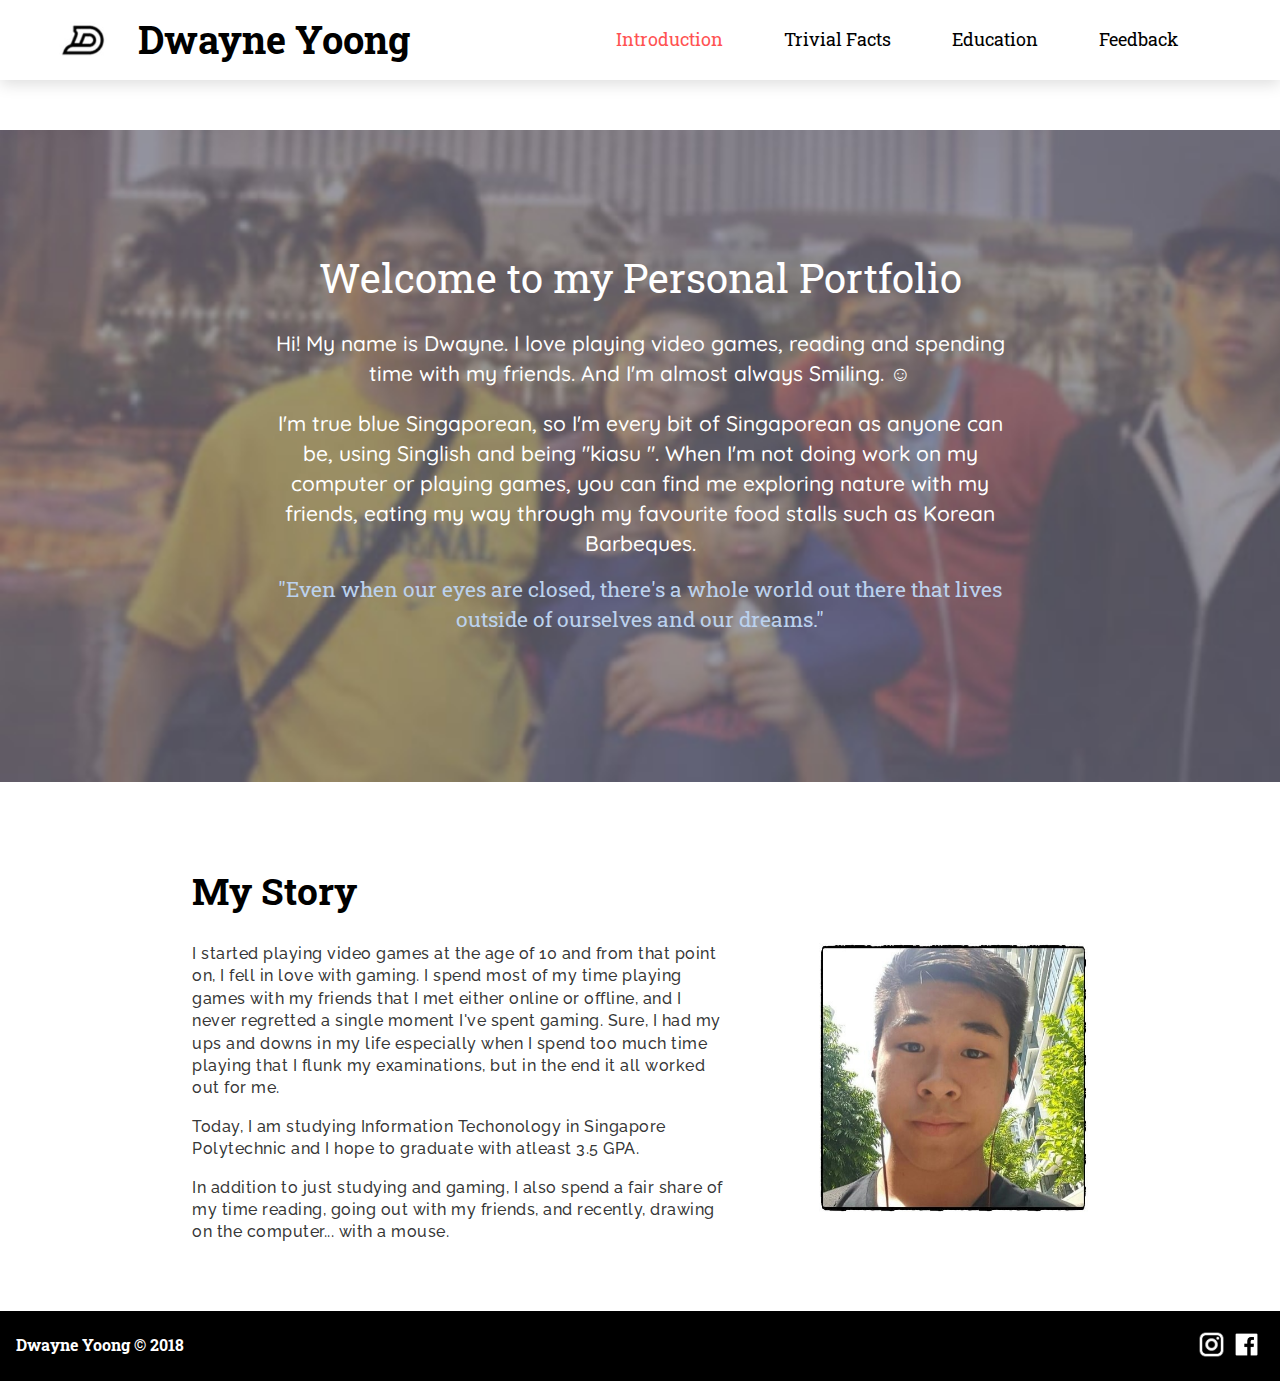
<file: index.html>
<!Doctype HTML>
<html>

<head>
    <title>
        About Me
    </title>
    <!-- Insert HTML stuff -->
    <meta charset="utf-8">
    <meta name="viewport" content="width=device-width">
    <link href="https://fonts.googleapis.com/css?family=Quicksand:400,700,300|Raleway:500|Roboto+Slab:400,700|" rel="stylesheet">
    <link href="https://fonts.googleapis.com/css?family=Raleway:700i" rel="stylesheet">
    <link rel="stylesheet" href="styles.css">
    <script src="https://ajax.googleapis.com/ajax/libs/jquery/3.2.1/jquery.min.js">
    </script>
</head>

<body>
    <!-- Navigation -->
    <div class="sitenav">
        <nav>
            <ul>
                <li class="sitetag active"><a href="index.html">Introduction</a></li>
                <li class="sitetag"><a href="trivial.html">Trivial Facts</a></li>
                <li class="sitetag"><a href="education.html">Education</a>
                </li>
                <li class="sitetag"><a href="contact.html">Feedback</a></li>
            </ul>
        </nav>
        <!-- Navigation -->

        <!-- Header -->

        <!-- Logo -->
        <div class="logo">
            <a href="index.html"><img src="images/logo.jpg" alt="Logo Icon"></a>
        </div>
        <!-- Logo -->
        <div class="name">
            Dwayne Yoong
        </div>

        <!-- Header -->
    </div>

    <!-- Button Navigation -->
    <div class="button_container" id="toggle">
        <span class="top"></span>
        <span class="middle"></span>
        <span class="bottom"></span>
    </div>

    <div class="overlay" id="overlay">
        <nav class="overlay-menu">
            <ul>
                <li><a href="index.html">Introduction</a></li>
                <li><a href="trivial.html">Trival Facts</a></li>
                <li><a href="education.html">Education</a></li>
                <li><a href="contact.html">Feedback</a></li>
            </ul>
        </nav>
    </div>
    <!-- Button Navigation -->


    <!-- Overlay Text -->
    <div class="overlay-text">
        <div class="content">
            <h1>Welcome to my Personal Portfolio</h1>
            <h2>Hi! My name is Dwayne. I love playing video games, reading and spending time with my friends. And I'm almost always Smiling. &#9786;</h2>
            <h3>I'm true blue Singaporean, so I'm every bit of Singaporean as anyone can be, using Singlish and being "kiasu ". When I'm not doing work on my computer or playing games, you can find me exploring nature with my friends, eating my way through my favourite food stalls such as Korean Barbeques.</h3>
            <h4>"Even when our eyes are closed, there's a whole world out there that lives outside of ourselves and our dreams."</h4>
        </div>
    </div>
    <!-- Overlay Text -->

    <!-- Main Text -->

    <div class="main-text-header">
        <h1>
            My Story
        </h1>
    </div>
    <div class="main-text cf">
        <div class="floatleft">
            <p>
                I started playing video games at the age of 10 and from that point on, I fell in love with gaming. I spend most of my time playing games with my friends that I met either online or offline, and I never regretted a single moment I've spent gaming. Sure, I had my ups and downs in my life especially when I spend too much time playing that I flunk my examinations, but in the end it all worked out for me.
            </p>

            <p>
                Today, I am studying Information Techonology in Singapore Polytechnic and I hope to graduate with atleast 3.5 GPA.
            </p>

            <p>
                In addition to just studying and gaming, I also spend a fair share of my time reading, going out with my friends, and recently, drawing on the computer... with a mouse.
            </p>
        </div>
        <div class="faceimg">

            <img src="images/face.jpg" alt="Picture of my face">

        </div>
    </div>
    <!-- Main Text -->

    <!-- Footer Text -->
    <footer class="cf">
        <h1>Dwayne Yoong &copy; 2018</h1>
        <a href="https://www.facebook.com/dwayneisbored"><img src="images/facebook.png" alt="Facebook Icon"></a>
        <a href="https://www.instagram.com/dwayneisbored/?hl=en"><img src="images/instagram.jpg" alt="Instagram Icon"></a>

    </footer>
    <!-- Footer Text -->
    <script src="scripts.js"></script>
</body>

</html>
</file>
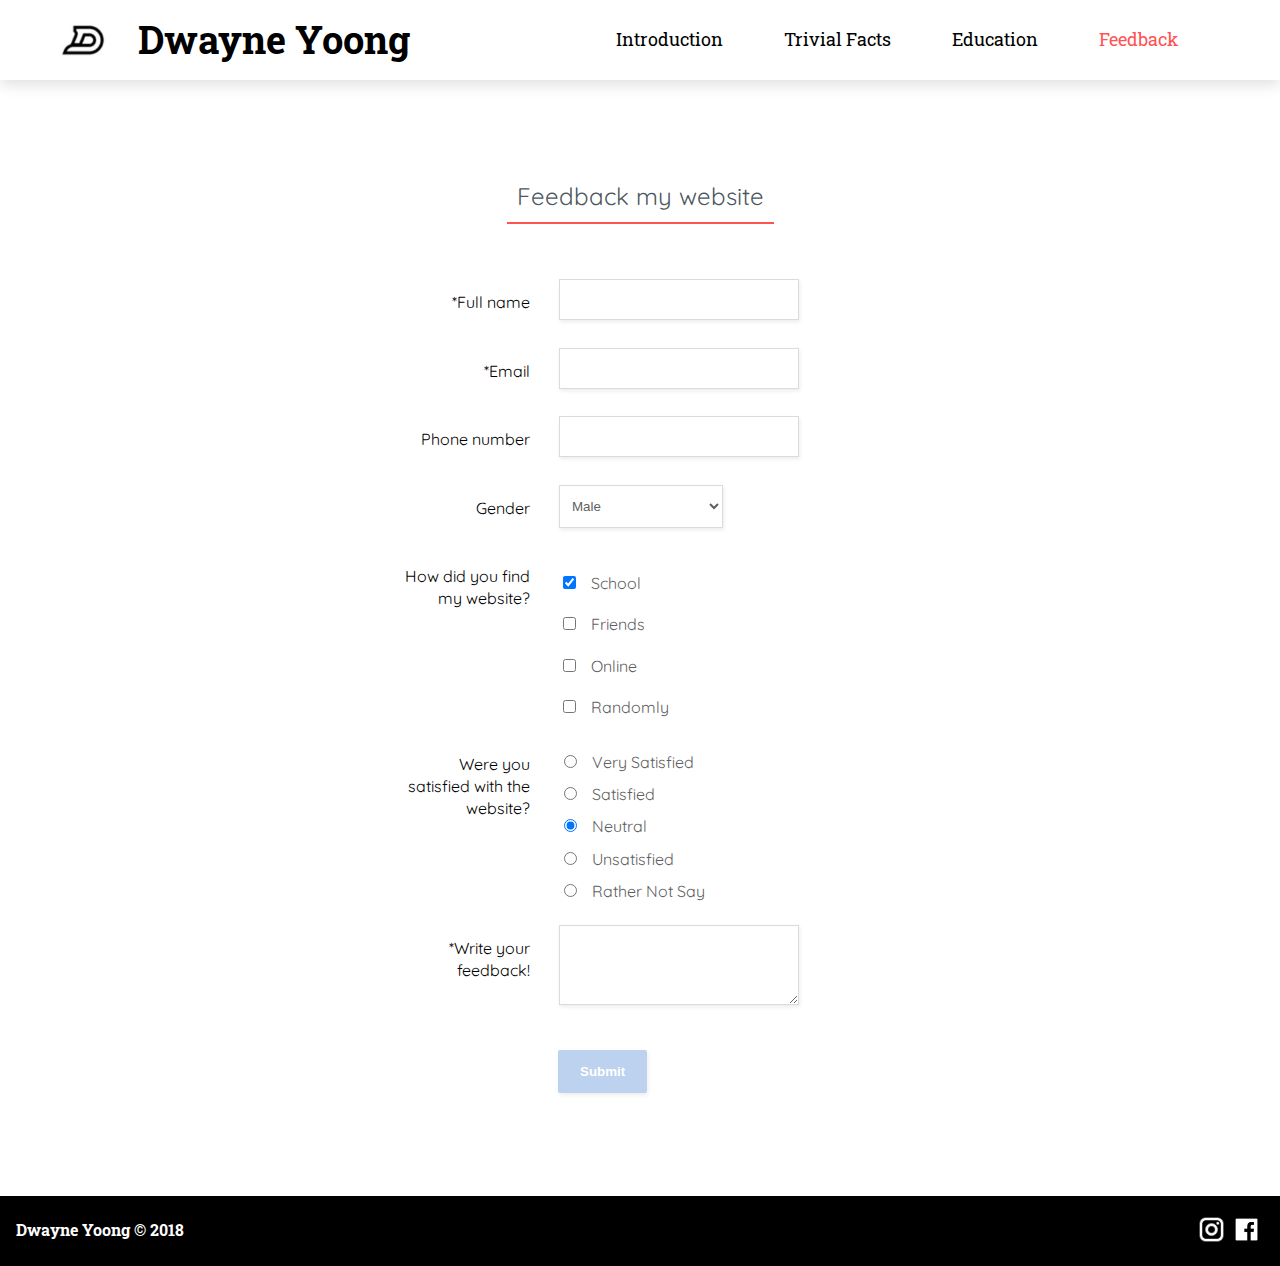
<file: contact.html>
<!Doctype HTML>
<html>

<head>
    <title>
        Education
    </title>
    <!-- Insert HTML stuff -->
    <meta charset="utf-8">
    <meta name="viewport" content="width=device-width">
    <link href="https://fonts.googleapis.com/css?family=Quicksand:400,700,300|Raleway:500|Roboto+Slab:400,700|" rel="stylesheet">
    <link href="https://fonts.googleapis.com/css?family=Raleway:700i" rel="stylesheet">
    <link rel="stylesheet" href="styles.css">
    <script src="https://ajax.googleapis.com/ajax/libs/jquery/3.2.1/jquery.min.js">
    </script>
</head>

<body>

    <!-- Navigation -->
    <div class="sitenav">
        <nav>
            <ul>
                <li class="sitetag"><a href="index.html">Introduction</a></li>
                <li class="sitetag"><a href="trivial.html">Trivial Facts</a></li>
                <li class="sitetag"><a href="education.html">Education</a>
                </li>
                <li class="sitetag active"><a href="contact.html">Feedback</a></li>
            </ul>
        </nav>
        <!-- Navigation -->

        <!-- Header -->

        <!-- Logo -->
        <div class="logo">
            <a href="index.html"><img src="images/logo.jpg" alt="Logo Icon"></a>
        </div>
        <!-- Logo -->
        <div class="name">
            Dwayne Yoong
        </div>

        <!-- Header -->
    </div>

    <!-- Button Navigation -->
    <div class="button_container" id="toggle">
        <span class="top"></span>
        <span class="middle"></span>
        <span class="bottom"></span>
    </div>

    <div class="overlay" id="overlay">
        <nav class="overlay-menu">
            <ul>
                <li><a href="index.html">Introduction</a></li>
                <li><a href="trivial.html">Trival Facts</a></li>
                <li><a href="education.html">Education</a></li>
                <li><a href="contact.html">Feedback</a></li>
            </ul>
        </nav>
    </div>
    <!-- Button Navigation -->

    <div class="main-form">
        <form name="myForm" class="form-basic" onsubmit="return validateForm()" method="get" action="results.html">

            <div class="form-title">
                <h1>Feedback my website</h1>
            </div>

            <div class="form-div">
                <label>
                        <span>*Full name</span>
                        <input type="text" name="name">
                    </label>
            </div>

            <div class="form-div">
                <label>
                        <span>*Email</span>
                        <input type="email" name="email">
                    </label>
            </div>

            <div class="form-div">
                <label>
                        <span>Phone number</span>
                        <input type="number" name="phoneno">
                    </label>
            </div>

            <div class="form-div">
                <label>
                        <span>Gender</span>
                        <select name="dropdown">
                            <option>Male</option>
                            <option>Female</option>
                            <option>Unspecified</option>
                            <option>I prefer not to answer</option>
                        </select>
                    </label>
            </div>

            <div class="form-div">
                <label>
                        <span id="form-alter">How did you find my website?</span>
                    </label>
                <div class="form-checkbox-buttons">
                    <div>
                        <label>
                                <input type="checkbox" name="checkbox" value="School" checked>
                                <span>School</span>
                            </label>
                    </div>
                    <div>
                        <label>
                                <input type="checkbox" name="checkbox"
                                value="Friends">
                                <span>Friends</span>
                            </label>
                    </div>
                    <div>
                        <label>
                                <input type="checkbox" name="checkbox"
                                value="Online">
                                <span>Online</span>
                            </label>
                    </div>
                    <div>
                        <label>
                                <input type="checkbox" name="checkbox"
                                value="Randomly">
                                <span>Randomly</span>
                            </label>
                    </div>
                </div>
            </div>
            <div class="form-div">
                <label><span>Were you satisfied with the website?</span></label>
                <div class="form-radio-buttons">

                    <div>
                        <label>
                                <input type="radio" name="radio"
                                value="Very Satisfied">
                                <span>Very Satisfied</span>
                            </label>
                    </div>
                    <div>
                        <label>
                                <input type="radio" name="radio"
                                value="Satisfied">
                                <span>Satisfied</span>
                            </label>
                    </div>
                    <div>
                        <label>
                                <input type="radio" name="radio" checked
                                value="Neutral">
                                <span>Neutral</span>
                            </label>
                    </div>
                    <div>
                        <label>
                                <input type="radio" name="radio"
                                value="Unsatisfied">
                                <span>Unsatisfied</span>
                            </label>
                    </div>
                    <div>
                        <label>
                                <input type="radio" name="radio"
                                value="Rather Not Say">
                                <span>Rather Not Say</span>
                            </label>
                    </div>
                </div>
            </div>
            <div class="form-div">
                <label>
                        <span>*Write your feedback!</span>
                        <textarea name="textarea"></textarea>
                    </label>
            </div>
            <div class="form-div">
                <button type="submit">Submit</button>
            </div>
        </form>
    </div>

</body>


<footer class="cf ">
    <h1>Dwayne Yoong &copy; 2018</h1>
    <a href="https://www.facebook.com/dwayneisbored "><img src="images/facebook.png " alt="Facebook Icon "></a>
    <a href="https://www.instagram.com/dwayneisbored/?hl=en "><img src="images/instagram.jpg " alt="Instagram Icon "></a>

</footer>
<!-- Footer Text -->
<script src="scripts.js "></script>
<script>
    function validateForm() {
        var x = document.forms["myForm"]["name"].value;
        var y = document.forms["myForm"]["email"].value;
        var z = document.forms["myForm"]["textarea"].value;
        if (x == "" || y == "" || z == "") {
            alert("Name, Email and Feedback Must be Filled Out!");
            return false;
        }


    }
</script>
</html>
</file>
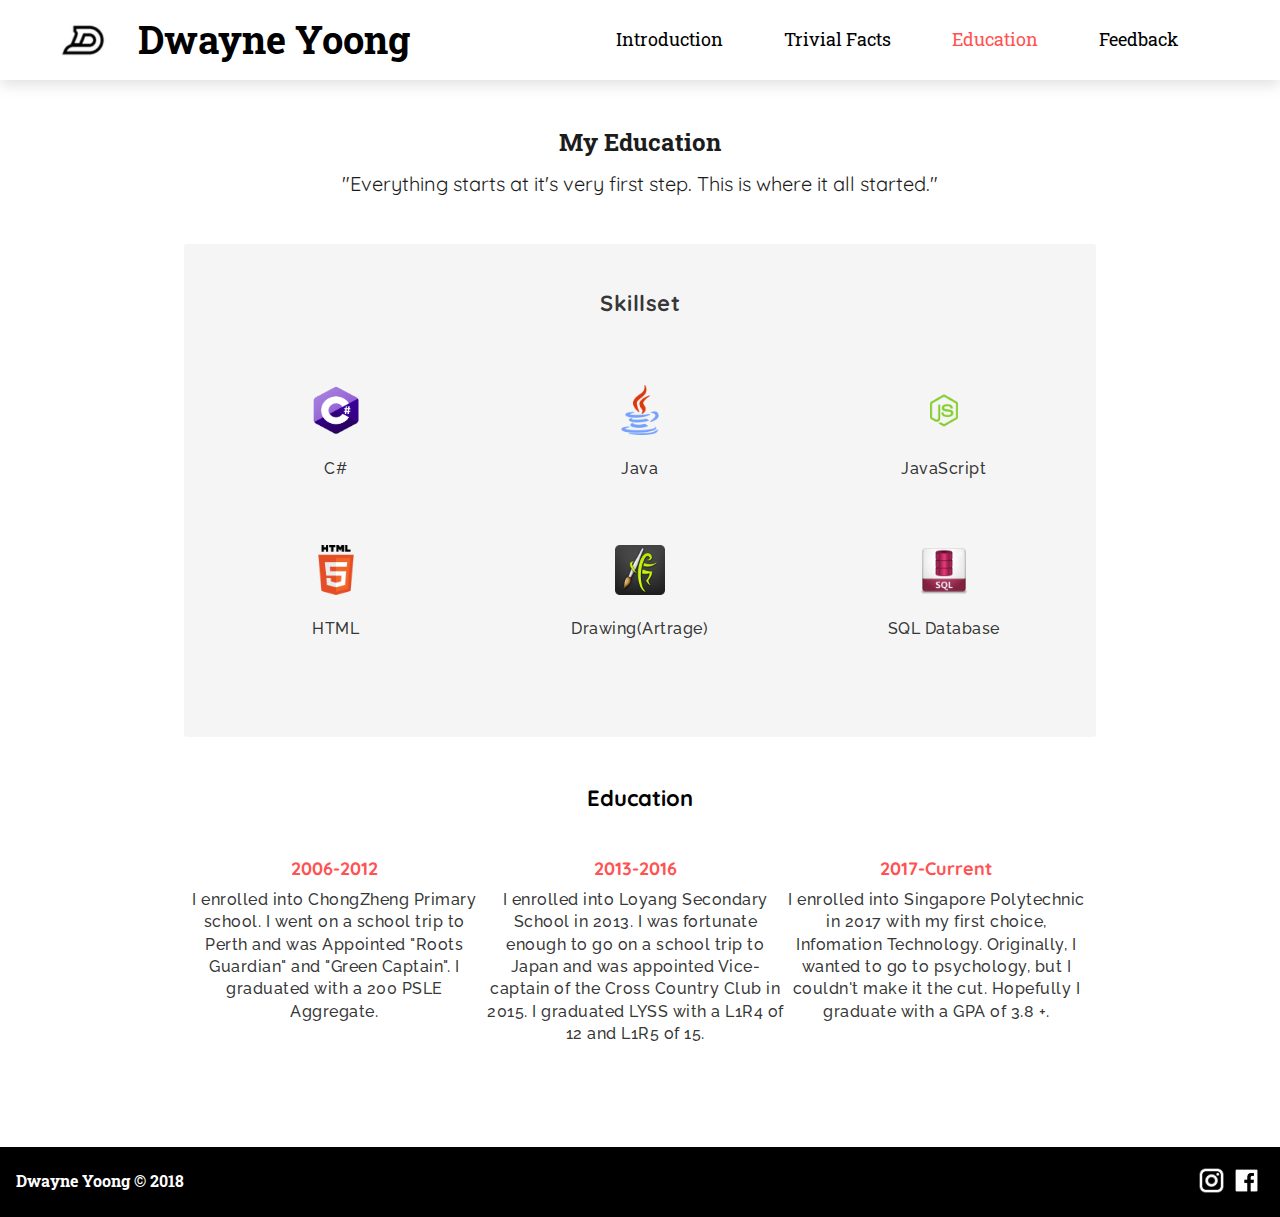
<file: education.html>
<!Doctype HTML>
<html>

<head>
    <title>
        Education
    </title>
    <!-- Insert HTML stuff -->
    <meta charset="utf-8">
    <meta name="viewport" content="width=device-width">
    <link href="https://fonts.googleapis.com/css?family=Quicksand:400,700,300|Raleway:500|Roboto+Slab:400,700|" rel="stylesheet">
    <link href="https://fonts.googleapis.com/css?family=Raleway:700i" rel="stylesheet">
    <link rel="stylesheet" href="styles.css">
    <script src="https://ajax.googleapis.com/ajax/libs/jquery/3.2.1/jquery.min.js">
    </script>
</head>

<body id="page2">
    <!-- Navigation -->
    <div class="sitenav">
        <nav>
            <ul>
                <li class="sitetag"><a href="index.html">Introduction</a></li>
                <li class="sitetag"><a href="trivial.html">Trivial Facts</a></li>
                <li class="sitetag active"><a href="education.html">Education</a>
                </li>
                <li class="sitetag"><a href="contact.html">Feedback</a></li>
            </ul>
        </nav>
        <!-- Navigation -->

        <!-- Header -->

        <!-- Logo -->
        <div class="logo">
            <a href="index.html"><img src="images/logo.jpg" alt="Logo Icon"></a>
        </div>
        <!-- Logo -->
        <div class="name">
            Dwayne Yoong
        </div>

        <!-- Header -->
    </div>

    <!-- Button Navigation -->
    <div class="button_container" id="toggle">
        <span class="top"></span>
        <span class="middle"></span>
        <span class="bottom"></span>
    </div>

    <div class="overlay" id="overlay">
        <nav class="overlay-menu">
            <ul>
                <li><a href="index.html">Introduction</a></li>
                <li><a href="trivial.html">Trival Facts</a></li>
                <li><a href="education.html">Education</a></li>
                <li><a href="contact.html">Feedback</a></li>
            </ul>
        </nav>
    </div>
    <!-- Button Navigation -->

    <!-- Main Text -->
    <main id="page3">
        <div class="p2_top">
            <h1>My Education</h1>
            <h2>"Everything starts at it's very first step. This is where it all started."</h2>
        </div>

        <div class="pg3-text cf">
            <div class="title">
                <p>Skillset</p>
            </div>
            <div class="three-icon-column">
                <div class=column>
                    <figure>
                        <img src="images/icons/csharp.png" alt="C-Sharp Programming">
                    </figure>
                    <p>C#</p>
                </div>
                <div class="column">
                    <figure>
                        <img src="images/icons/java.png" alt="Java Programming">
                    </figure>
                    <p>Java</p>
                </div>
                <div class="column js">
                    <figure>
                        <img src="images/icons/javascript.png">
                    </figure>
                    <p>JavaScript</p>
                </div>
            </div>
            <div class="three-icon-column">
                <div class="column html">
                    <figure>
                        <img src="images/icons/html.jpg" alt="HTML CSS Programming">
                    </figure>
                    <p>HTML</p>
                </div>
                <div class="column">
                    <figure>
                        <img src="images/icons/drawing.png" alt="ArtRage">
                    </figure>
                    <p>Drawing(Artrage)</p>
                </div>
                <div class="column">
                    <figure>
                        <img src="images/icons/sql.png">
                    </figure>
                    <p>SQL Database</p>
                </div>
            </div>
        </div>
        <div class="education-text">
            <div class="title2">
                <p>Education</p>
            </div>
            <div class="pg3-main-text cf">
                <div class="three-icon-column-a">
                    <div class="column-a alter">
                        <p class="year">
                            2006-2012
                        </p>
                        <p class="pg3-btm-text">
                            I enrolled into ChongZheng Primary school. I went on a school trip to Perth and was Appointed "Roots Guardian" and "Green Captain". I graduated with a 200 PSLE Aggregate.
                        </p>
                    </div>
                    <div class="column-a alter">
                        <p class="year">
                            2013-2016
                        </p>
                        <p class="pg3-btm-text">
                            I enrolled into Loyang Secondary School in 2013. I was fortunate enough to go on a school trip to Japan and was appointed Vice-captain of the Cross Country Club in 2015. I graduated LYSS with a L1R4 of 12 and L1R5 of 15.
                        </p>
                    </div>
                    <div class="column-a alter">
                        <p class="year">
                            2017-Current
                        </p>
                        <p class="pg3-btm-text">
                            I enrolled into Singapore Polytechnic in 2017 with my first choice, Infomation Technology. Originally, I wanted to go to psychology, but I couldn't make it the cut. Hopefully I graduate with a GPA of 3.8 +.
                        </p>
                    </div>
                </div>
            </div>
        </div>
    </main>

    <!-- Main Text -->


</body>
<script src="scripts.js"></script>
<!-- Footer Text -->
<footer class="cf">
    <h1>Dwayne Yoong &copy; 2018</h1>
    <a href="https://www.facebook.com/dwayneisbored"><img src="images/facebook.png" alt="Facebook Icon"></a>
    <a href="https://www.instagram.com/dwayneisbored/?hl=en"><img src="images/instagram.jpg" alt="Instagram Icon"></a>

</footer>
<!-- Footer Text -->
</html>
</file>
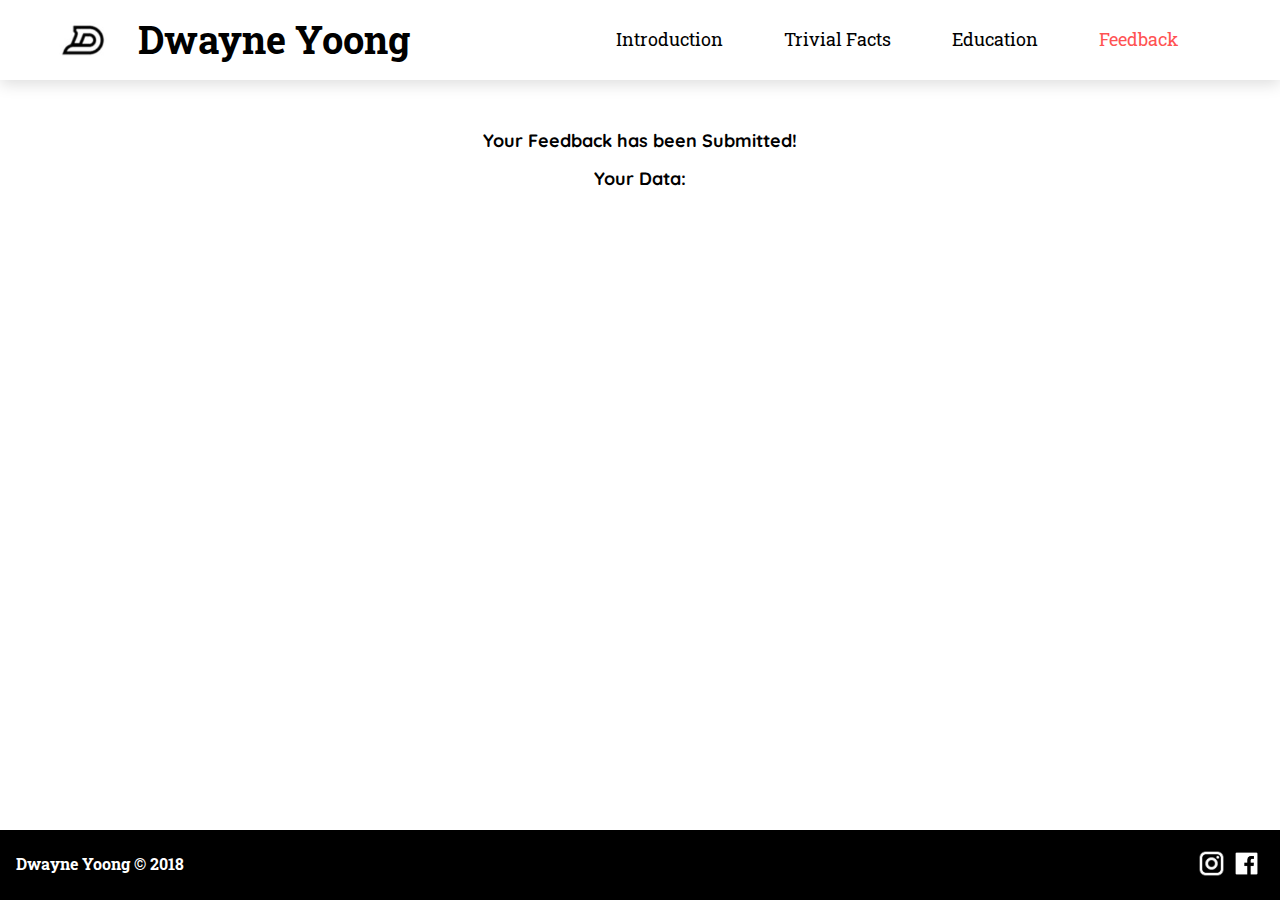
<file: results.html>
<!Doctype HTML>
<html>

<head>
    <title>
        Education
    </title>
    <!-- Insert HTML stuff -->
    <meta charset="utf-8">
    <meta name="viewport" content="width=device-width">
    <link href="https://fonts.googleapis.com/css?family=Quicksand:400,700,300|Raleway:500|Roboto+Slab:400,700|" rel="stylesheet">
    <link href="https://fonts.googleapis.com/css?family=Raleway:700i" rel="stylesheet">
    <link rel="stylesheet" href="styles.css">
    <script src="https://ajax.googleapis.com/ajax/libs/jquery/3.2.1/jquery.min.js">
    </script>

</head>

<body>

    <!-- Navigation -->
    <div class="sitenav">
        <nav>
            <ul>
                <li class="sitetag"><a href="index.html">Introduction</a></li>
                <li class="sitetag"><a href="trivial.html">Trivial Facts</a></li>
                <li class="sitetag"><a href="education.html">Education</a>
                </li>
                <li class="sitetag active"><a href="contact.html">Feedback</a></li>
            </ul>
        </nav>
        <!-- Navigation -->

        <!-- Header -->

        <!-- Logo -->
        <div class="logo">
            <a href="index.html"><img src="images/logo.jpg" alt="Logo Icon"></a>
        </div>
        <!-- Logo -->
        <div class="name">
            Dwayne Yoong
        </div>

        <!-- Header -->
    </div>

    <!-- Button Navigation -->
    <div class="button_container" id="toggle">
        <span class="top"></span>
        <span class="middle"></span>
        <span class="bottom"></span>
    </div>

    <div class="overlay" id="overlay">
        <nav class="overlay-menu">
            <ul>
                <li><a href="index.html">Introduction</a></li>
                <li><a href="trivial.html">Trival Facts</a></li>
                <li><a href="education.html">Education</a></li>
                <li><a href="contact.html">Feedback</a></li>
            </ul>
        </nav>
    </div>

    <article id="contentstart">
        <div class="container">
            <h2>Your Feedback has been Submitted!</h2>
            <div class="results">
                <h3>Your Data:</h3>
                <script>
                    var formData = location.search;
                    formData = formData.substring(1, formData.length);
                    while (formData.indexOf("+") !== -1) {
                        formData = formData.replace("+", " ");
                    }
                    formData = decodeURIComponent(formData);
                    var formArray = formData.split("&");
                    for (var i = 0; i < formArray.length; i = i + 1) {
                        document.write("<p>" + formArray[i] + "</p>");
                    }
                </script>
            </div>
        </div>
    </article>
</body>
<!-- Footer Text -->
<footer class="cf">
    <h1>Dwayne Yoong &copy; 2018</h1>
    <a href="https://www.facebook.com/dwayneisbored"><img src="images/facebook.png" alt="Facebook Icon"></a>
    <a href="https://www.instagram.com/dwayneisbored/?hl=en"><img src="images/instagram.jpg" alt="Instagram Icon"></a>

</footer>
<!-- Footer Text -->
</html>
</file>
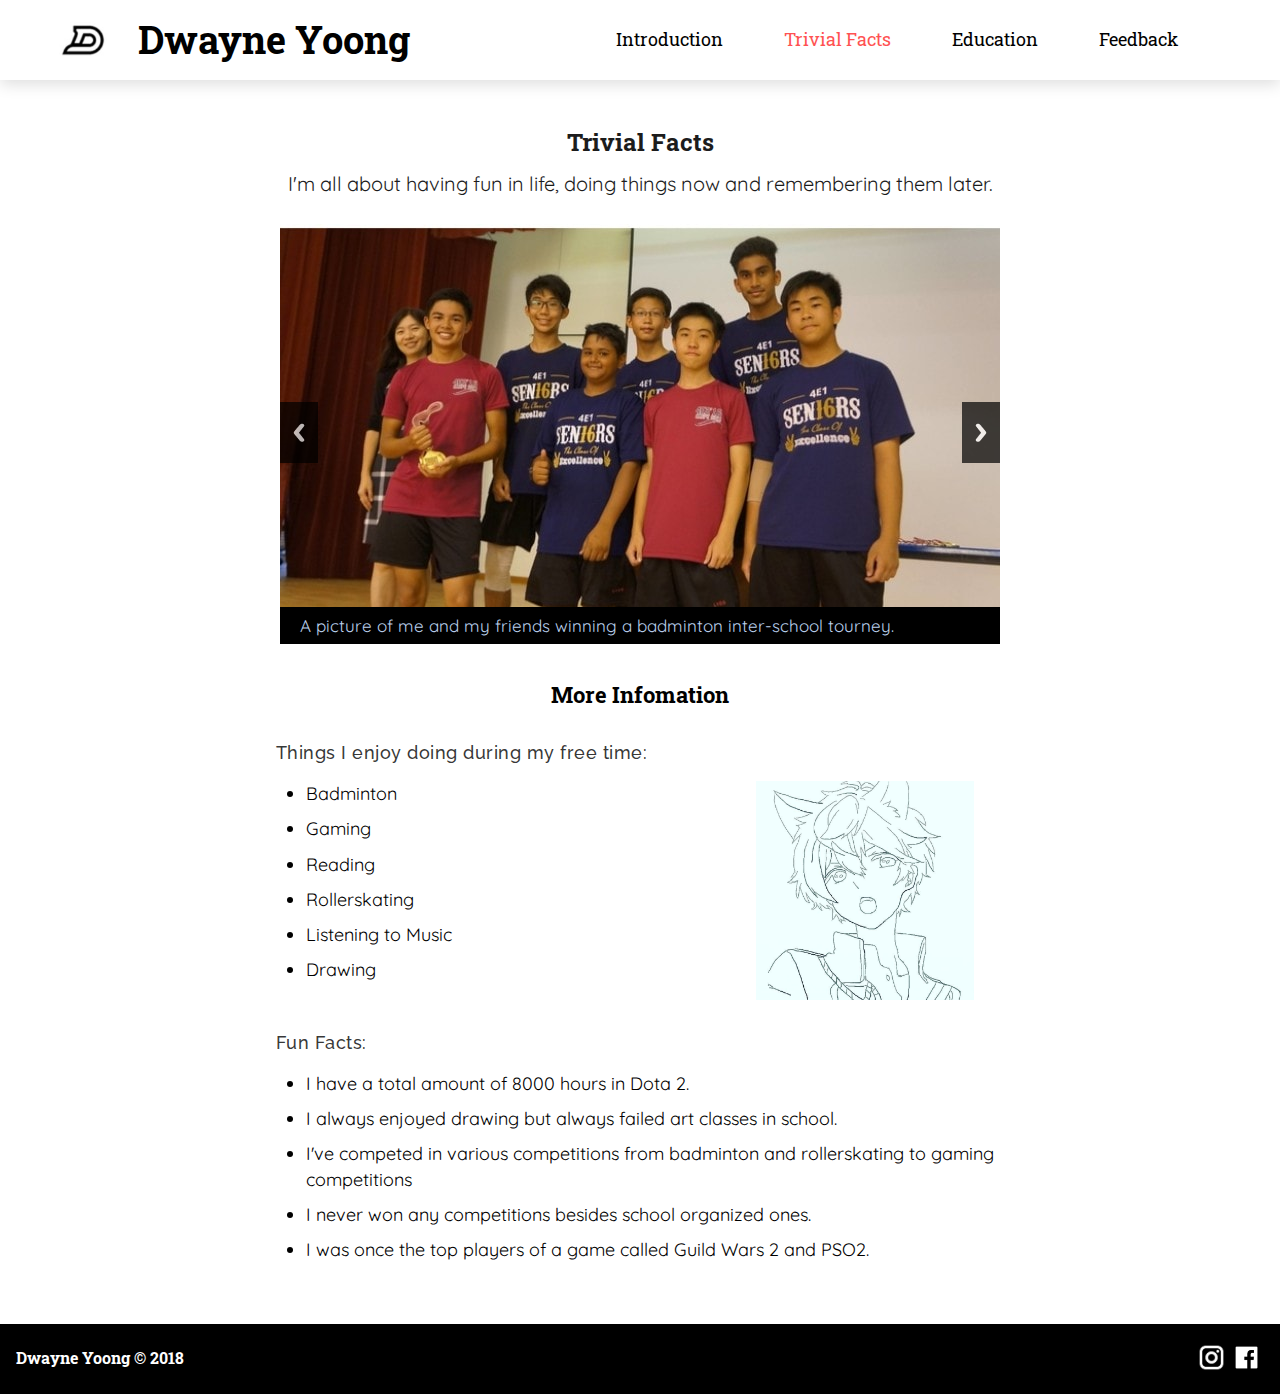
<file: trivial.html>
<!Doctype HTML>
<html>

<head>
    <title>
        Trivial Facts
    </title>
    <!-- Insert HTML stuff -->
    <meta charset="utf-8">
    <meta name="viewport" content="width=device-width">
    <link href="https://fonts.googleapis.com/css?family=Quicksand:400,700,300|Raleway:500|Roboto+Slab:400,700|" rel="stylesheet">
    <link href="https://fonts.googleapis.com/css?family=Raleway:700i" rel="stylesheet">
    <link rel="stylesheet" href="styles.css">
    <script src="https://ajax.googleapis.com/ajax/libs/jquery/3.2.1/jquery.min.js">
    </script>

</head>

<body id="page2">

    <!-- Navigation -->
    <div class="sitenav">
        <nav>
            <ul>
                <li class="sitetag"><a href="index.html">Introduction</a></li>
                <li class="sitetag active"><a href="trivial.html">Trivial Facts</a></li>
                <li class="sitetag"><a href="education.html">Education</a>
                </li>
                <li class="sitetag"><a href="contact.html">Feedback</a></li>
            </ul>
        </nav>
        <!-- Navigation -->

        <!-- Header -->

        <!-- Logo -->
        <div class="logo">
            <a href="index.html"><img src="images/logo.jpg" alt="Logo Icon"></a>
        </div>
        <!-- Logo -->
        <div class="name">
            Dwayne Yoong
        </div>

        <!-- Header -->
    </div>

    <!-- Button Navigation -->
    <div class="button_container" id="toggle">
        <span class="top"></span>
        <span class="middle"></span>
        <span class="bottom"></span>
    </div>

    <div class="overlay" id="overlay">
        <nav class="overlay-menu">
            <ul>
                <li><a href="index.html">Introduction</a></li>
                <li><a href="trivial.html">Trival Facts</a></li>
                <li><a href="education.html">Education</a></li>
                <li><a href="contact.html">Feedback</a></li>
            </ul>
        </nav>
    </div>
    <!-- Button Navigation -->

    <main id="page">
        <!-- Main Text -->
        <div class="p2_top">
            <h1>Trivial Facts</h1>
            <h2>I'm all about having fun in life, doing things now and remembering them later.</h2>
        </div>

        <!-- Real Sheit yo -->
        <div class="container">
            <ul class="rslides" id="slider1">
                <li><img src="images/badminton.jpg">
                    <p class="caption">A picture of me and my friends winning a badminton inter-school tourney.</p>

                </li>


                <li><img src="images/gaming.jpg">
                    <p class="caption">A picture of my guild in a video game called Phantasy Star Online 2.
                    </p>

                </li>
                <li><img src="images/reading.jpg">
                    <p class="caption">
                        My favourite subreddit (NoSleep) on reddit, where I can spend my time reading well written horror stories</p>

                </li>
                <li><img src="images/rollerskates.jpg">
                    <p class="caption">
                        A picture of me "DABBING" in a ice skating ring at Kallang Wave Mall back in 2017</p>

                </li>
                <li><img src="images/Fluffy.jpg">
                    <p class="caption">
                        One of my Favourite drawings also known as "Fluffy"</p>

                </li>
            </ul>
        </div>

        <div class="rslider_btmtxt cf">
            <h3>More Infomation</h3>
            <h1>Things I enjoy doing during my free time:</h1>
            <ul>
                <li>Badminton</li>
                <li>Gaming</li>
                <li>Reading</li>
                <li>Rollerskating</li>
                <li>Listening to Music</li>
                <li>Drawing</li>
            </ul>
            <!-- Image about me please -->
            <img class="drawing" src="images/me_irl.jpeg">
        </div>

        <div class="rslider_btmbtmtxt">
            <h1>Fun Facts:</h1>
            <ul>
                <li>
                    I have a total amount of 8000 hours in Dota 2.
                </li>
                <li>
                    I always enjoyed drawing but always failed art classes in school.
                </li>
                <li>
                    I've competed in various competitions from badminton and rollerskating to gaming competitions
                </li>
                <li>
                    I never won any competitions besides school organized ones.
                </li>
                <li>
                    I was once the top players of a game called Guild Wars 2 and PSO2.
                </li>

            </ul>
        </div>

        <!-- Real Sheit yo -->



        <!-- Main Text -->
    </main>
    <!-- Footer Text -->
    <footer class="cf">
        <h1>Dwayne Yoong &copy; 2018</h1>
        <a href="https://www.facebook.com/dwayneisbored"><img src="images/facebook.png" alt="Facebook Icon"></a>
        <a href="https://www.instagram.com/dwayneisbored/?hl=en"><img src="images/instagram.jpg" alt="Instagram Icon"></a>

    </footer>
    <!-- Footer Text -->
    <script src="scripts.js"></script>
    <script>
        $(function() {
            $(".rslides").responsiveSlides({
                auto: true, // Boolean: Animate automatically, true or false
                speed: 500, // Integer: Speed of the transition, in milliseconds
                timeout: 4000, // Integer: Time between slide transitions, in milliseconds
                pager: false, // Boolean: Show pager, true or false
                nav: true, // Boolean: Show navigation, true or false
                random: false, // Boolean: Randomize the order of the slides, true or false
                pause: false, // Boolean: Pause on hover, true or false
                pauseControls: true, // Boolean: Pause when hovering controls, true or false
                prevText: "Previous", // String: Text for the "previous" button
                nextText: "Next", // String: Text for the "next" button
                maxwidth: "720px", // Integer: Max-width of the slideshow, in pixels
                navContainer: "", // Selector: Where controls should be appended to, default is after the 'ul'
                manualControls: "", // Selector: Declare custom pager navigation
                namespace: "rslides", // String: Change the default namespace used
                before: function() {}, // Function: Before callback
                after: function() {} // Function: After callback
            });
        });
    </script>
    <script src="responsiveslides.min.js"></script>

</body>

</html>
</file>
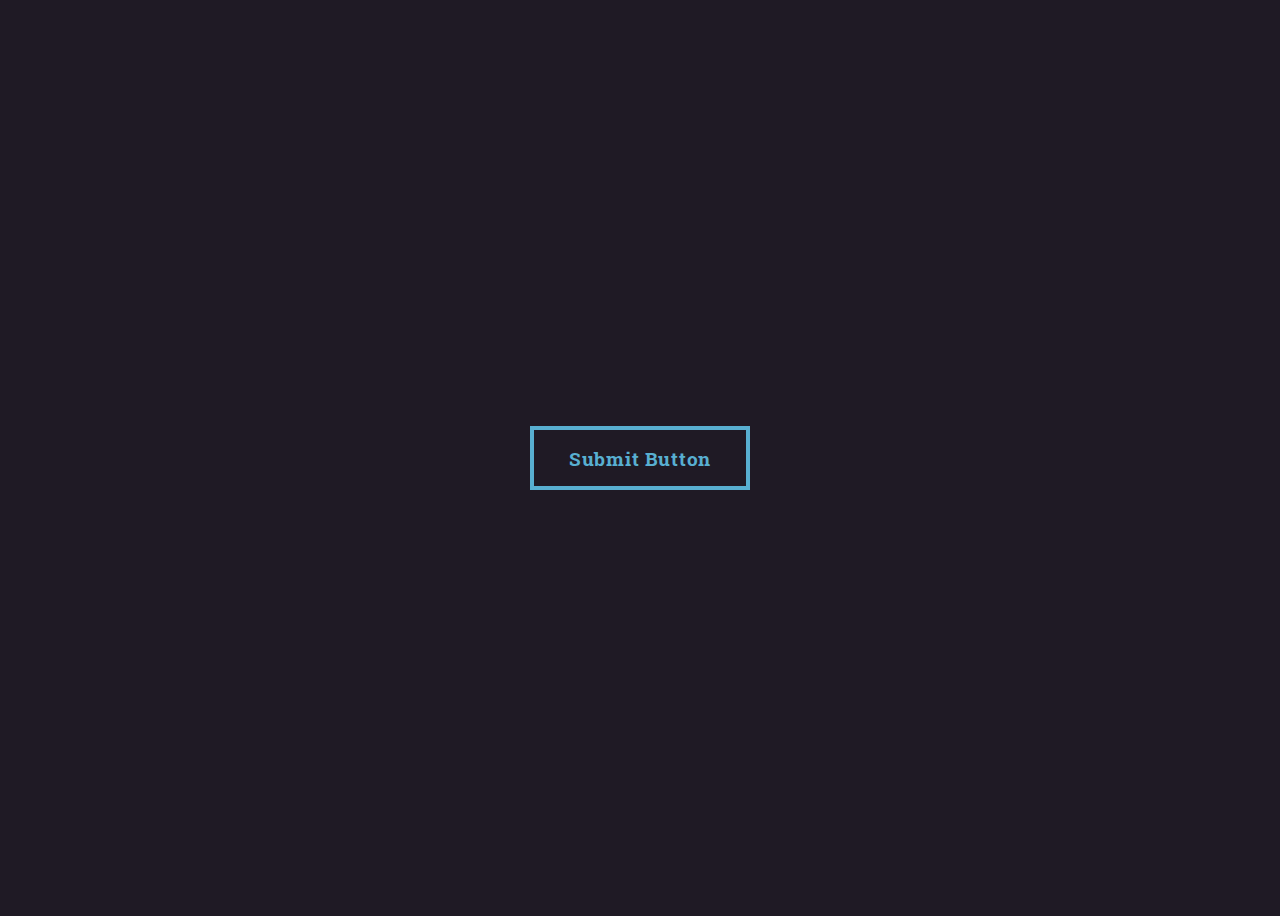
<file: button/button.html>
<!Doctype HTML>
<html>

<head>
    <title>
        About Me
    </title>
    <!-- Insert HTML stuff -->
    <meta charset="utf-8">
    <meta name="viewport" content="width=device-width">
    <link href="https://fonts.googleapis.com/css?family=Quicksand:400,700,300|Raleway:500|Roboto+Slab:400,700|" rel="stylesheet">
    <link href="https://fonts.googleapis.com/css?family=Raleway:700i" rel="stylesheet">
    <link rel="stylesheet" href="styles.css">
    <script src="https://ajax.googleapis.com/ajax/libs/jquery/3.2.1/jquery.min.js">
    </script>
</head>

<body>
    <button class="btn draw-border">Submit Button</button>
</body>
</html>
</file>
<file: styles.css>
html,
body,
div,
spa applet,
object,
iframe,
h1,
h2,
h3,
h4,
h5,
h6,
p,
blockquote,
pre,
a,
abbr,
acronym,
address,
big,
cite,
code,
del,
dfn,
em,
img,
ins,
kbd,
q,
s,
samp,
small,
strike,
strong,
sub,
sup,
tt,
var,
b,
u,
i,
center,
dl,
dt,
dd,
ol,
ul,
li,
fieldset,
form,
label,
legend,
table,
caption,
tbody,
tfoot,
thead,
tr,
th,
td,
article,
aside,
canvas,
details,
embed,
figure,
figcaption,
footer,
header,
hgroup,
menu,
nav,
output,
ruby,
section,
summary,
time,
mark,
audio,
video {
    margin: 0;
    padding: 0;
    border: 0;
    font-size: 100%;
    font: inherit;
    vertical-align: baseline;
}

/* HTML5 display-role reset for older browsers */

article,
aside,
details,
figcaption,
figure,
footer,
header,
hgroup,
menu,
nav,
section {
    display: block;
}

body {
    line-height: 1;
}

ol,
ul {
    list-style: none;
}

blockquote,
q {
    quotes: none;
}

blockquote:before,
blockquote:after,
q:before,
q:after {
    content: '';
    content: none;
}

table {
    border-collapse: collapse;
    border-spacing: 0;
}

html {
    height: 100%;
    -webkit-box-sizing: border-box;
    box-sizing: border-box;
}

*,
*:before,
*:after {
    -webkit-box-sizing: inherit;
    box-sizing: inherit;
}

body {
    position: relative;
    margin: 0;
    padding-bottom: 6em;
    min-height: 100%;
}

/* Navigation Styling */

.sitenav {
    height: 5.000em;
    width: 100%;
    background-color: #FFFFFF;
    margin-bottom: 3.125em;
    box-shadow: 0px 4px 15px #ddd;

}

.sitenav nav {
    margin: 0;
    padding: 0;
    display: inline-block;
    float: right;
    margin-right: 5%;

}

.sitenav nav .sitetag {
    position: relative;
    list-style: none;
    display: inline-block;
    font-size: 18px;
    padding: 0 0.278em;
    font-weight: bold;
    line-height: 4.444em;
    margin-right: 1.111em;
}

.sitenav nav .sitetag a:hover {
    color: #FF5252;
    transition: all .3s ease;
}

.sitenav nav .sitetag a {
    text-decoration: none;
    color: #000000;
    padding: 0em 0.625em;
    margin: 0.125em;
}

.sitenav nav .active a {
    color: #FF5252;

}

.sitenav nav ul li a {
    font-family: "Roboto Slab";
    font-weight: 400;
}


.sitenav .logo img {
    float: left;
    display: block;
    margin-top: 0.313em;
    margin-left: 3em;
    width: 70px;
    height: 70px;
}

.sitenav .name {
    float: left;
    padding: 0.526em;
    display: inline-block;
    text-align: center;
    font-size: 38px;
    font-family: "Roboto Slab", sans-serif;
    font-weight: 700;
}

/* Button Navigation Styling */

.overlay {
    display: none;
}

/* Button Navigation Styling */

/* Navigation Styling */

/* Overlay Text */

.overlay-text {
    background-size: cover;
    padding: 10% 15%;
    top: 15em;
    background-image: url(images/banner-editted2.0.jpg);
    background-repeat: no-repeat;
    font-size: 21px;
    text-align: center;
    color: white;
    z-index: 1;
    line-height: 30px;
    overflow: hidden;

}

.overlay-text h1 {
    font-family: "Roboto Slab",
    sans-serif;
    font-weight: 400;
    font-size: 40px;
    margin-bottom: 30px;
    line-height: 40px;
}

.overlay-text h2,
.overlay-text h3,
.overlay-text h4 {
    margin-bottom: 20px;
}

.overlay-text h2,
.overlay-text h3 {
    font-family: "Quicksand", sans-serif;
    font-weight: 500;
}

.overlay-text h3 {
    margin-top: 16px;
    margin-bottom: 16px;
}

.overlay-text h4 {
    font-family: "Roboto Slab", serif;
    font-weight: 400;
    color: #BCD2EE;
}

.content {
    padding: 0 8%;
}

/* Overlay Text */

/* Main Text */

.main-text {
    padding: 2% 5%;
    padding-top: 17px;
    font-family: "Raleway", sans-serif;
    font-weight: 500;
    background-size: cover;
    margin: 0 10%;
    font-size: 16px;

}

.main-text-header {
    background-size: cover;
    padding: 30px 5% 17px 5%;
    margin: 0 10%;

}


.main-text-header h1 {
    font-family: "Roboto Slab", cursive;
    font-size: 37px;
    font-weight: 700;
    margin-top: 60px;
}


.main-text p {
    display: block;
    float: left;
    letter-spacing: .5px;
    line-height: 1.4em;
    color: rgba(28, 28, 28, 0.9);
    margin-bottom: 16px;

}

.floatleft {
    float: left;
    width: 60%;
}

.faceimg img {
    float: right;
    width: 30%;

}



/* Main Text */

/* Page 2 */

#page {
    box-sizing: border-box;
    width: auto;
    margin: auto;
    max-width: 1080px;
    padding: 0 34px;
    padding-bottom: 2%;

}

.p2_top {
    margin: 1.5em auto .3em;

}

.p2_top h1 {
    font-size: 24px;
    font-family: "Roboto Slab", serif;
    font-weight: 700;
    text-align: center;
    margin-bottom: 20px;
    color: #1c1c1c
}

.p2_top h2 {
    font-size: 20px;
    font-family: "Quicksand", sans-serif;
    font-weight: 400;
    text-align: center;
    color: #1c1c1c;
    margin-bottom: 30px;
}


/* Page 2 */

/* imagespage2 */

.rslides li {
    -webkit-backface-visibility: hidden;
    position: absolute;
    display: none;
    width: 100%;
    left: 0;
    top: 0;
}

.rslides li {
    position: relative;
    display: block;
    float: left;
}


.rslides {
    position: relative;
    list-style: none;
    overflow: hidden;
    width: 100%;
    padding: 0;
    margin: 0 auto 40px;
}

.container {
    max-width: 720px;
    margin: 0 auto;
    position: relative;
}

.rslides img {
    display: block;
    position: relative;
    z-index: 1;
    height: auto;
    width: 100%;
    border: 0;
    overflow: hidden;
}


.rslides .caption {
    display: block;
    position: absolute;
    z-index: 2;
    text-shadow: none;
    color: #BCD2EE;
    background: #000;
    left: 0;
    right: 0;
    bottom: 0;
    padding: 10px 20px;
    margin: 0;
    max-width: none;
    font-size: 17px;
    font-family: "Quicksand", sans-serif;

}

.rslides_nav {
    position: absolute;
    -webkit-tap-highlight-color: rgba(0, 0, 0, 0);
    top: 53%;
    opacity: 0.7;
    z-index: 3;
    text-indent: -9999px;
    overflow: hidden;
    text-decoration: none;
    height: 61px;
    width: 38px;
    background: transparent url("themes/themes.gif") no-repeat left top;
    margin-top: -45px;
}

.rslides_nav:active {
    opacity: 1.0;
}

.rslides_nav.next {
    right: 0;
    background-position: right top;

}

.rslider_btmtxt,
.rslider_btmbtmtxt {
    margin: 0 14%;
}

.rslider_btmtxt {
    margin-bottom: 30px;
}

.rslider_btmtxt h3 {
    font-size: 22px;
    font-family: "Roboto Slab", sans-serif;
    font-weight: 700;
    text-align: center;
    color: #000;
    margin-bottom: 34px;
}


.rslider_btmtxt h1,
.rslider_btmbtmtxt h1 {
    letter-spacing: .5px;
    line-height: 1.4em;
    color: rgba(28, 28, 28, 0.9);
    margin-bottom: 16px;
    font-family: "Raleway", sans-serif;
    font-weight: 500;
    font-size: 18px;
}

.rslider_btmtxt ul {
    list-style-type: disc;
    padding-left: 30px;
    float: left;
}

.rslider_btmbtmtxt ul {
    list-style-type: disc;
    padding-left: 30px;

}

.rslider_btmtxt ul li,
.rslider_btmbtmtxt ul li {
    font-size: 18px;
    font-family: "Quicksand", sans-serif;
    line-height: 1.4em;
    margin-bottom: 10px;
    font-weight: 400;
}

.drawing {
    width: 30%;
    margin-right: 30px;
    float: right;
}



/* imagespage2 */

/* Page 2 */

/* Page 3 */

#page3 {
    box-sizing: border-box;
    width: auto;
    margin: auto;
    max-width: 980px;
    padding: 0 34px;
    padding-bottom: 2%;

}

.pg3-text {
    font-size: 16px;
    font-family: "Raleway", sans-serif;
    letter-spacing: .5px;
    line-height: 1.4em;
    color: rgba(28, 28, 28, 0.9);
    font-weight: 500;
    margin-top: 3.125em;
    background-color: #f5f5f5;
    text-align: center;
    border-radius: 0.1875em;
    padding: 3em 0;
}

.pg3-text .title,
.pg3-text .title2 {
    display: block;
}

.pg3-text .title p {
    font-size: 22px;
    font-family: "Quicksand", serif;
    font-weight: 700;
    margin-bottom: 2.5em;
}

.education-text .title2 p {
    font-size: 22px;
    font-family: "Quicksand", serif;
    font-weight: 700;
    margin-bottom: 1em;
}

.pg3-text img {
    width: 3.125em;
    height: 3.125em;
}

.pg3-text figure {
    display: block;
    -webkit-margin-before: 1em;
    -webkit-margin-after: 1em;
    -webkit-margin-start: 40px;
    -webkit-margin-end: 40px;
}

.column {
    float: left;
    width: 33.3333%;
}

.three-icon-column {
    padding-bottom: 10em;
}

.three-icon-column-a {
    padding-bottom: 0;
}

.education-text {
    text-align: center;
    padding: 3.125em 0;
}


.year {
    color: #FF5252;
    font-family: "Quicksand", sans-serif;
    font-weight: 700;
    margin-bottom: 0.625em;
    margin-top: 1.5625em;
    font-size: 18px;
}

.pg3-btm-text {
    font-size: 16px;
    font-family: "Raleway", sans-serif;
    letter-spacing: .5px;
    line-height: 1.4em;
    color: rgba(28, 28, 28, 0.9);
    font-weight: 500;
}

.column-a {
    float: left;
    width: 33%;
}


/* Page 3 */

/* Page 4 */

.form-basic {
    max-width: 640px;
    margin: 0 auto;
    padding: 55px;
    box-sizing: border-box;

    background-color: #ffffff;
    box-shadow: 0 4 px 5px 0 rgba(0, 0, 0, 0.1);

    font-family: "Quicksand", sans-serif;
    font-size: 16px;
    text-align: center;
    line-height: 1.4em;
}

.form-basic .form-div {
    text-align: left;
    margin-bottom: 22px;
}

.form-basic .form-title {
    text-align: center;
    margin-bottom: 55px;
}

.form-basic h1 {
    display: inline-block;
    box-sizing: border-box;
    color: #4c565e;
    font-size: 24px;
    padding: 0 10px 15px;
    border-bottom: 2px solid #FF5252;
    margin: 0;
}

.form-basic .form-div > label span {
    display: inline-block;
    box-sizing: border-box;
    color: #000000;
    width: 180px;
    text-align: right;
    vertical-align: top;
    padding: 12px 25px;
}

.form-basic input {
    color: #5f5f5f;
    box-sizing: border-box;
    width: 240px;
    box-shadow: 1px 2px 4px 0 rgba(0, 0, 0, 0.08);
    padding: 12px;
    border: 1px solid #dbdbdb;
}

.form-basic input[type=radio],
.form-basic input[type=checkbox] {
    box-shadow: none;
    width: auto;
}

.form-basic input[type=checkbox] {
    margin-top: 13px;
}

.form-basic select {
    background-color: #ffffff;
    color: #5f5f5f;
    box-sizing: border-box;
    max-width: 240px;
    box-shadow: 1px 2px 4px 0 rgba(0, 0, 0, 0.08);
    padding: 12px 8px;
    border: 1px solid #dbdbdb;
}

.form-basic textarea {
    color: #5f5f5f;
    box-sizing: border-box;
    width: 240px;
    height: 80px;
    box-shadow: 1px 2px 4px 0 rgba(0, 0, 0, 0.08);
    font: normal 13px sans-serif;
    padding: 12px;
    border: 1px solid #dbdbdb;
    resize: vertical;
}

.form-basic .form-radio-buttons,
.form-basic .form-checkbox-buttons {
    display: inline-block;
    vertical-align: top;
}

.form-basic .form-radio-buttons > div,
.form-basic .form-checkbox-buttons > div {
    margin-top: 10px;
}

.form-basic .form-radio-buttons label span,
.form-basic .form-checkbox-buttons label span {
    margin-left: 8px;
    color: #5f5f5f;
    font-weight: normal;
}

.form-basic .form-radio-buttons input,
.form-basic .form-checkbox-buttons input {
    width: auto;
}

.form-basic button {
    display: block;
    border-radius: 2px;
    background-color: #BCD2EE;
    color: #ffffff;
    font-weight: bold;
    box-shadow: 1px 2px 4px 0 rgba(0, 0, 0, 0.08);
    padding: 14px 22px;
    border: 0;
    margin: 40px 183px 0;
}



/* Page 4 */

/* Results */

#contentstart {
    font-family: "Quicksand", sans-serif;
    font-size: 16px;
    line-height: 1.4em;
    text-align: center;
}


#contentstart h2 {
    margin-bottom: 16px;
}

#contentstart h3 {
    margin-bottom: 10px;
}

#contentstart h2,
#contentstart h3 {
    font-size: 18px;
    font-weight: bold;
}

/* Results */

/* Footer */

footer {
    position: absolute;
    right: 0;
    bottom: 0;
    left: 0;
    padding: 1em;
    background-color: #000000;

}

footer h1 {
    font-family: "Roboto Slab", sans-serif;
    font-weight: 700;
    color: #ffffff;
    float: left;
    padding-top: 10px;
}

footer a {
    float: right;
}

footer a img {
    width: 35px;
}

/* Footer */

/* Clear Fix */

.cf:before,
.cf:after {
    content: " ";
    /* 1 */
    display: table;
    /* 2 */
}

.cf:after {
    clear: both;
}

/**
 * For IE 6/7 only
 * Include this rule to trigger hasLayout and contain floats.
 */

.cf {
    *zoom: 1;
}

/* Clear Fix */

/* Media Query */

@media only screen and (max-width:1100px) {
    .sitenav .logo img {
        display: none;
    }

    .sitenav .name {
        padding: 0.526em 0 0.526em 5%;
    }

    .main-text,
    .main-text-header {
        margin: 0 5%;
    }
}

@media only screen and (max-width:990px) {
    .sitenav .name {
        float: none;
        position: absolute;
        width: 100%;
        text-align: center;
        padding: 20px 0;
        z-index: 1;
    }
    .sitenav nav {
        display: none;
    }
    /* Button Container */
    .button_container {
        position: fixed;
        top: 4%;
        right: 2%;
        height: 27px;
        width: 35px;
        cursor: pointer;
        z-index: 100;
        -webkit-transition: opacity .25s ease;
        transition: opacity .25s ease;
    }
    .button_container:hover {
        opacity: .7;
    }
    .button_container.active .top {
        -webkit-transform: translateY(11px) translateX(0) rotate(45deg);
        transform: translateY(11px) translateX(0) rotate(45deg);
        background: #FFF;
    }
    .button_container.active .middle {
        opacity: 0;
        background: #FFF;
    }
    .button_container.active .bottom {
        -webkit-transform: translateY(-11px) translateX(0) rotate(-45deg);
        transform: translateY(-11px) translateX(0) rotate(-45deg);
        background: #FFF;
    }
    .button_container span {
        background: #FF5252;
        border: none;
        height: 5px;
        width: 100%;
        position: absolute;
        top: 0;
        left: 0;
        -webkit-transition: all .35s ease;
        transition: all .35s ease;
        cursor: pointer;
    }
    .button_container span:nth-of-type(2) {
        top: 11px;
    }
    .button_container span:nth-of-type(3) {
        top: 22px;
    }
    /* Button Container */
    /* Overlay Container */
    .overlay {
        display: inline;
        position: fixed;
        background: #FF5252;
        top: 0;
        left: 0;
        width: 100%;
        height: 0%;
        opacity: 0;
        visibility: hidden;
        -webkit-transition: opacity .35s, visibility .35s, height .35s;
        transition: opacity .35s, visibility .35s, height .35s;
        overflow: hidden;
        z-index: 5;
    }
    .overlay.open {
        opacity: .9;
        visibility: visible;
        height: 100%;
    }
    .overlay.open li {
        -webkit-animation: fadeInRight .5s ease forwards;
        animation: fadeInRight .5s ease forwards;
        -webkit-animation-delay: .35s;
        animation-delay: .35s;
    }
    .overlay.open li:nth-of-type(2) {
        -webkit-animation-delay: .4s;
        animation-delay: .4s;
    }
    .overlay.open li:nth-of-type(3) {
        -webkit-animation-delay: .45s;
        animation-delay: .45s;
    }
    .overlay.open li:nth-of-type(4) {
        -webkit-animation-delay: .50s;
        animation-delay: .50s;
    }
    .overlay nav {
        position: relative;
        height: 70%;
        top: 50%;
        -webkit-transform: translateY(-50%);
        transform: translateY(-50%);
        font-size: 50px;
        font-family: 'Quicksand', sans-serif;
        font-weight: 500;
        text-align: center;
    }
    .overlay ul {
        list-style: none;
        padding: 0;
        margin: 0 auto;
        display: inline-block;
        position: relative;
        height: 100%;
    }
    .overlay ul li {
        display: block;
        height: 25%;
        height: calc(100% / 4);
        min-height: 50px;
        position: relative;
        opacity: 0;
    }
    .overlay ul li a {
        display: block;
        position: relative;
        color: #FFF;
        text-decoration: none;
        overflow: hidden;
    }
    .overlay ul li a:hover:after,
    .overlay ul li a:focus:after,
    .overlay ul li a:active:after {
        width: 100%;
    }
    .overlay ul li a:after {
        content: '';
        position: absolute;
        bottom: 0;
        left: 50%;
        width: 0%;
        -webkit-transform: translateX(-50%);
        transform: translateX(-50%);
        height: 3px;
        background: #FFF;
        -webkit-transition: .35s;
        transition: .35s;
    }

    @-webkit-keyframes fadeInRight {
        0% {
            opacity: 0;
            left: 20%;
        }
        100% {
            opacity: 1;
            left: 0;
        }
    }

    @keyframes fadeInRight {
        0% {
            opacity: 0;
            left: 20%;
        }
        100% {
            opacity: 1;
            left: 0;
        }
    }

    /* Overlay Container */
    .overlay-text {
        background-image: url(images/bannermobile.png);
    }

    .sitenav .logo img {
        display: block;
        position: absolute;
        margin-left: 5%;
    }
}

@media only screen and (max-width:800px) {}



@media only screen and (max-width:630px) {
    .overlay-text {
        text-align: left;
        padding: 10% 10%;
    }
}

@media screen and (max-width: 600px) {
    .callbacks_nav {
        top: 47%;
    }
    .floatleft {
        float: none;
        width: 100%;
    }
    .faceimg img {
        float: none;
        width: 100%;
    }
}

@media screen and (max-width: 450px) {
    .logo {
        display: none;
    }
}



@media screen and (max-width: 970px) {
    .rslider_btmtxt,
    .rslider_btmbtmtxt {
        margin: 0 8%;
        margin-bottom: 30px;

    }
}

@media screen and (max-width:800px) {
    .rslider_btmtxt,
    .rslider_btmbtmtxt {
        margin: 0 auto;
        margin-bottom: 30px;
    }

    .column,
    .column-a {
        width: 50%;
    }

    .html {
        position: relative;
        bottom: 28px;
    }

    .js {
        position: relative;
        top: 19px;
    }

    .alter {
        padding: 0 5%;
        float: none;
        width: 100%;
    }


}

@media screen and (max-width:500px) {
    .drawing {
        float: none;
        width: 100%;
        margin: 0 auto;
        padding-top: 5px;

    }
}

@media (max-width: 600px) {

    .form-basic {
        padding: 30px;
        max-width: 480px;
    }

    .form-basic .form-div {
        max-width: 300px;
        margin: 25px auto;
        text-align: left;
    }

    .form-basic .form-title {
        margin-bottom: 50px;
    }

    .form-basic .form-div > label span {
        display: block;
        text-align: left;
        padding: 0 0 15px;
    }

    .form-basic select {
        width: 240px;
    }

    .form-basic input[type=checkbox] {
        margin-top: 0;
    }

    .form-basic .form-radio-buttons > div {
        margin: 0 0 10px;
    }

    .form-basic button {
        margin: 0;
    }

    #form-alter {
        padding: 0 0 5px;
    }

}

/* Media Query */
</file>
<file: button/styles.css>
.draw-border {
    -webkit-box-shadow: inset 0 0 0 4px #58afd1;
    box-shadow: inset 0 0 0 4px #58afd1;
    color: #58afd1;
    -webkit-transition: color 0.25s 0.0833333333s;
    transition: color 0.25s 0.0833333333s;
    position: relative;
}

.draw-border::before,
.draw-border::after {
    border: 0 solid transparent;
    -webkit-box-sizing: border-box;
    box-sizing: border-box;
    content: '';
    pointer-events: none;
    position: absolute;
    width: 0;
    height: 0;
    bottom: 0;
    right: 0;
}

.draw-border::before {
    border-bottom-width: 4px;
    border-left-width: 4px;
}

.draw-border::after {
    border-top-width: 4px;
    border-right-width: 4px;
}

.draw-border:hover {
    color: #ffe593;
}

.draw-border:hover::before,
.draw-border:hover::after {
    border-color: #ffe593;
    -webkit-transition: border-color 0s, width 0.25s, height 0.25s;
    transition: border-color 0s, width 0.25s, height 0.25s;
    width: 100%;
    height: 100%;
}

.draw-border:hover::before {
    -webkit-transition-delay: 0s, 0s, 0.25s;
    transition-delay: 0s, 0s, 0.25s;
}

.draw-border:hover::after {
    -webkit-transition-delay: 0s, 0.25s, 0s;
    transition-delay: 0s, 0.25s, 0s;
}

.btn {
    background: none;
    border: none;
    cursor: pointer;
    line-height: 1.5;
    font: 700 1.2rem 'Roboto Slab', sans-serif;
    padding: 1em 2em;
    letter-spacing: 0.05rem;
}

.btn:focus {
    outline: 2px dotted #55d7dc;
}

body {
    background: #1f1a25;
    display: -webkit-box;
    display: -ms-flexbox;
    display: flex;
    align-items: center;
    justify-content: center;
    min-height: 100vh;
}
</file>
